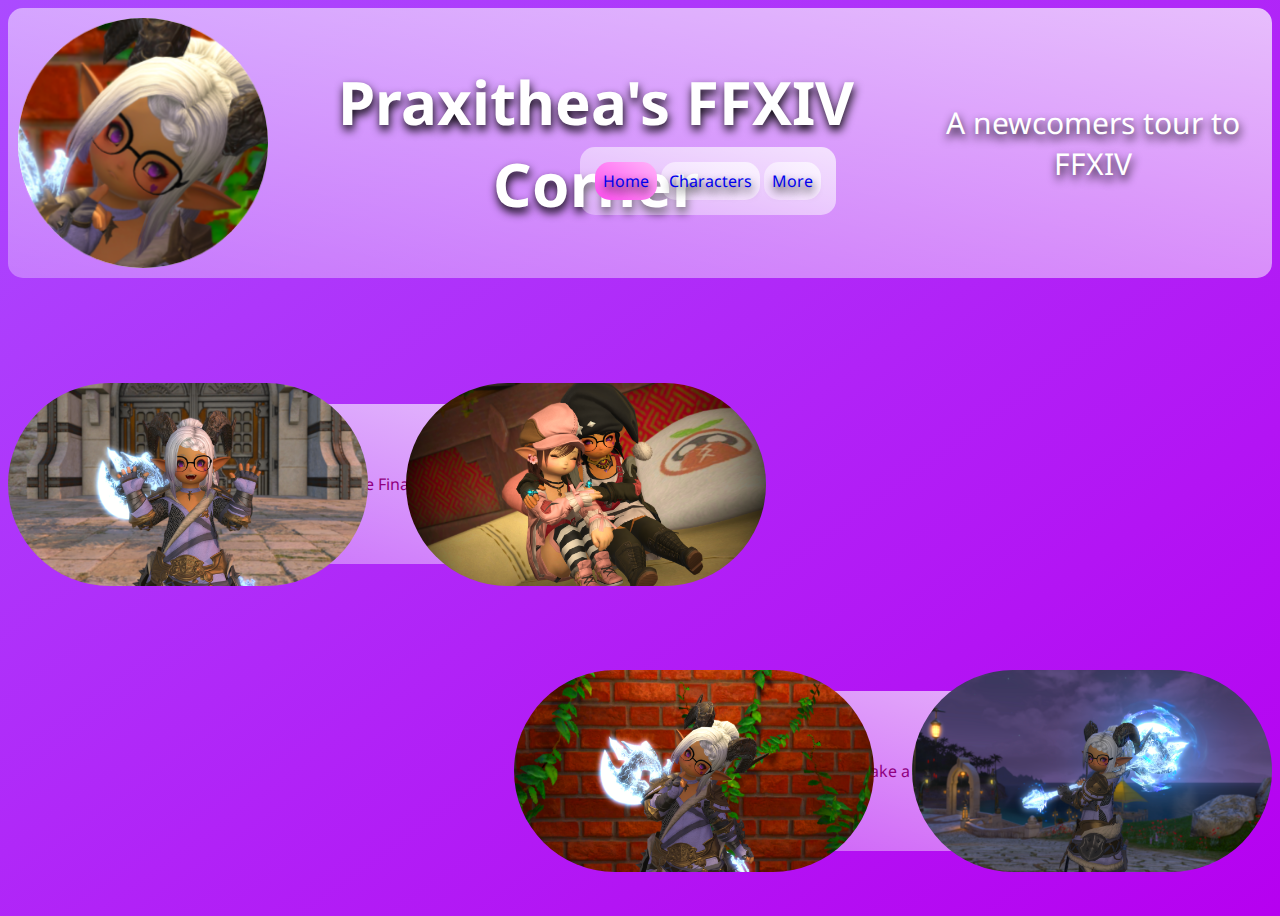
<file: index.html>
<!DOCTYPE html>
<html lang="en">
<style>
    @import url('https://fonts.googleapis.com/css2?family=Noto+Sans:wght@700&display=swap');
</style>
<html>

<head>
    <meta charset="UTF-8">
    <link rel="stylesheet" href="index.css">
    <title>Praxithea's FFXIV Tour</title>
    <div class="header">
        <img src="Images/Logo circle.png" alt="LogoPrax" class = "logoimg">
        <h1>Praxithea's FFXIV Corner</h1>
        <p>A newcomers tour to FFXIV</p>
    </div>
    <div>
        <ul class="navigation">
            <li><a href="index.html" class = "activebar">Home</a></li>
            <li><a href="characters.html">Characters</a></li>
            <li><a href="moreinfo.html">More</a></li>
        </ul>
    </div>
</head>

<body>

    <div>
        <p class="box1"><img src="Images/Woah.png" class="pic1">Welcome to my simple Final Fantasy 14 fan page!<img
                src="Images/Twopeep.png" class="pic3"></p>
    </div>
    <script type="text/javascript" src="vanilla-tilt.js"></script>
    <div>
        <p class="box2"><img src="Images/Axe.png" class="pic2">Feel free to take a look around!<img
                src="Images/Think.png" class="pic4"></p>
    </div>
    <script type="text/javascript" src="vanilla-tilt.js"></script>
    <script>
        VanillaTilt.init(document.querySelector(".pic1"), {
            max: 25,
            speed: 400
        });
    </script>
    <script>
        VanillaTilt.init(document.querySelector(".pic2"), {
            max: 25,
            speed: 400
        });
    </script>
    <script>
        VanillaTilt.init(document.querySelector(".pic3"), {
            max: 25,
            speed: 400
        });
    </script>
    <script>
        VanillaTilt.init(document.querySelector(".pic4"), {
            max: 25,
            speed: 400
        });
    </script>
    <div>

    </div>
</body>



</html>
</file>
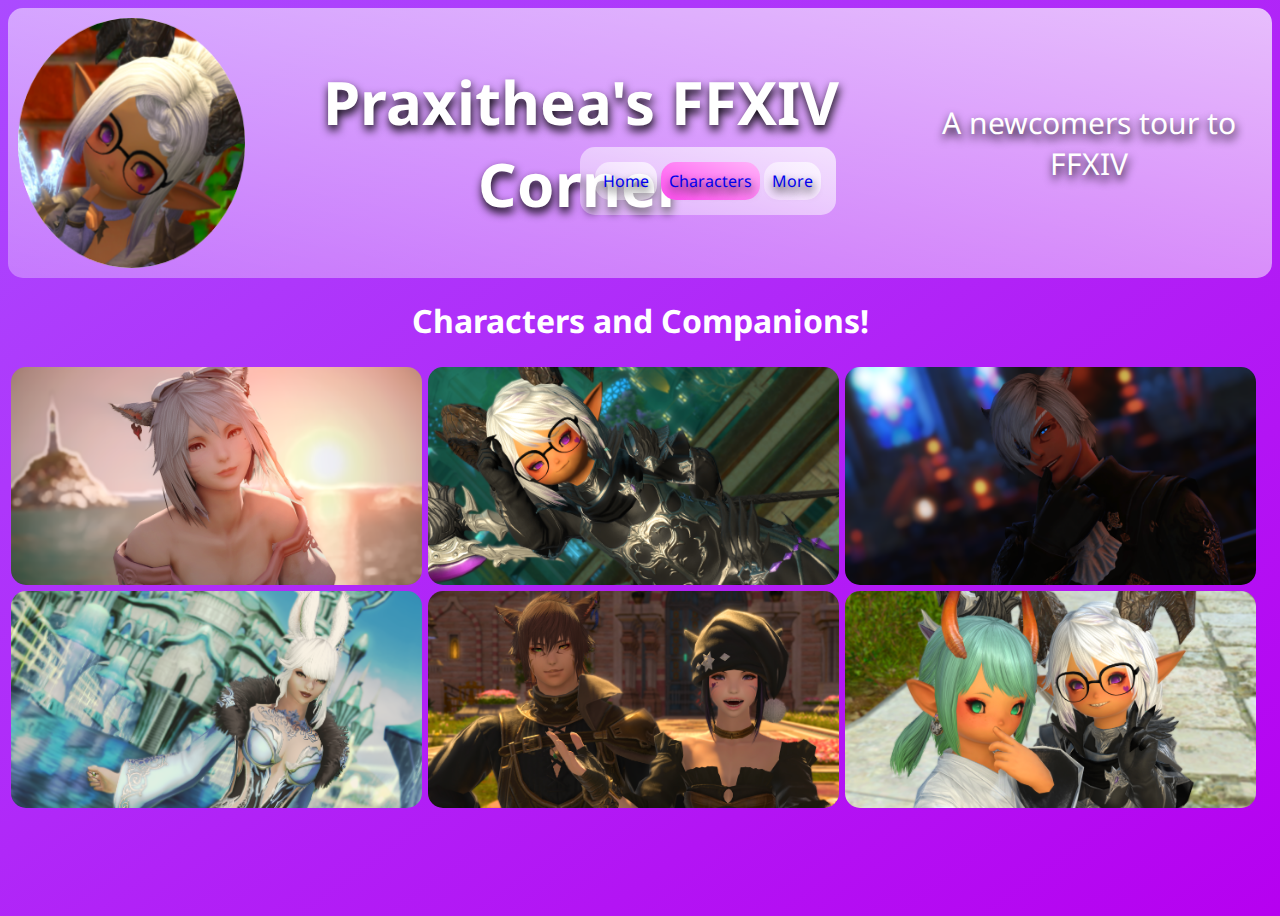
<file: characters.html>
<!DOCTYPE html>
<html lang="en">
<style>
    @import url('https://fonts.googleapis.com/css2?family=Noto+Sans:wght@700&display=swap');
</style>
<html>

<head>
    <meta charset="UTF-8">
    <link rel="stylesheet" href="characters.css">
    <title>Praxithea's FFXIV Tour</title>
    <div class="header">
        <img src="Images/Logo circle.png" alt="LogoPrax" class="logoimg">
        <h1>Praxithea's FFXIV Corner</h1>
        <p>A newcomers tour to FFXIV</p>
    </div>
    <div>
        <ul class="navigation">
            <li><a href="index.html">Home</a></li>
            <li><a href="characters.html" class="activebar">Characters</a></li>
            <li><a href="moreinfo.html">More</a></li>
        </ul>
    </div>
</head>

<body>
    <meta name="viewport" content="width=device-width, initial-scale=1.0">
    <h1>Characters and Companions!</h1>
    <div class="characterimagesall">
        <div class="characterimage">
            <img src="Images/AzaleaEinzbern.png" alt="">
            <span class="title">Azalea Einzbern</span>
            <span class="text">Azalea is a Miqo'te, a Human/Cat Hybrid race, She is a housing decoration enthusiast & casual player in FFXIV.</span>
        </div>
        <div class="characterimage">
            <img src="Images/ffxiv_04042021_045443_840.png" alt="">
            <span class="title">Praxithea Einzbern</span>
            <span class="text">Praxithea Einzbern is a Lalafel, A short but powerful race, They are an EX hardcore
                raider, now midcore.</span>
        </div>
        <div class="characterimage">
            <img src="Images/LucienCrow.png" alt="">
            <span class="title">Lucien Crow</span>
            <span class="text">Lucien Crow is a Miqo'te, He is a Roleplayer and manages many clubs in the FFXIV
                roleplaying community. </span>
        </div>
        <div class="characterimage">
            <img src="Images/SybilAyling.png" alt="">
            <span class="title">Ebesi Ayling</span>
            <span class="text">Ebesi is a Viera, She is a Roleplayer and EX hardcore raider who is also Scottish and
                speaks funny, but we love her regardless. Please, do not kill me Ebesi. I'm so sorry.</span>
        </div>
        <div class="characterimage">
            <img src="Images/ffxiv_19052020_155628_688.png" alt="">
            <span class="title">Azalea & Praxithea</span>
            <span class="text">Azalea & Praxithea are Miqo'te, This image is from a while ago when they both tried to
                play as opposite genders, it didn't last very long.</span>
        </div>
        <div class="characterimage">
            <img src="Images/Yume.png" alt="">
            <span class="title">Yumekuii Merry</span>
            <span class="text">Yumekuii Merry is a Lalafel, He is a casual player and a crafter who spends too much time
                making money in FFXIV. 300 Million... WHY. HOW. PLEASE GIVE ME YOUR MONEY. JERK.</span>
        </div>
    </div>
    <script type="text/javascript" src="vanilla-tilt.js"></script>
    <script>
        VanillaTilt.init(document.querySelectorAll(".characterimage"), {
            max: 25,
            speed: 400
        });
    </script>
</body>



</html>
</file>
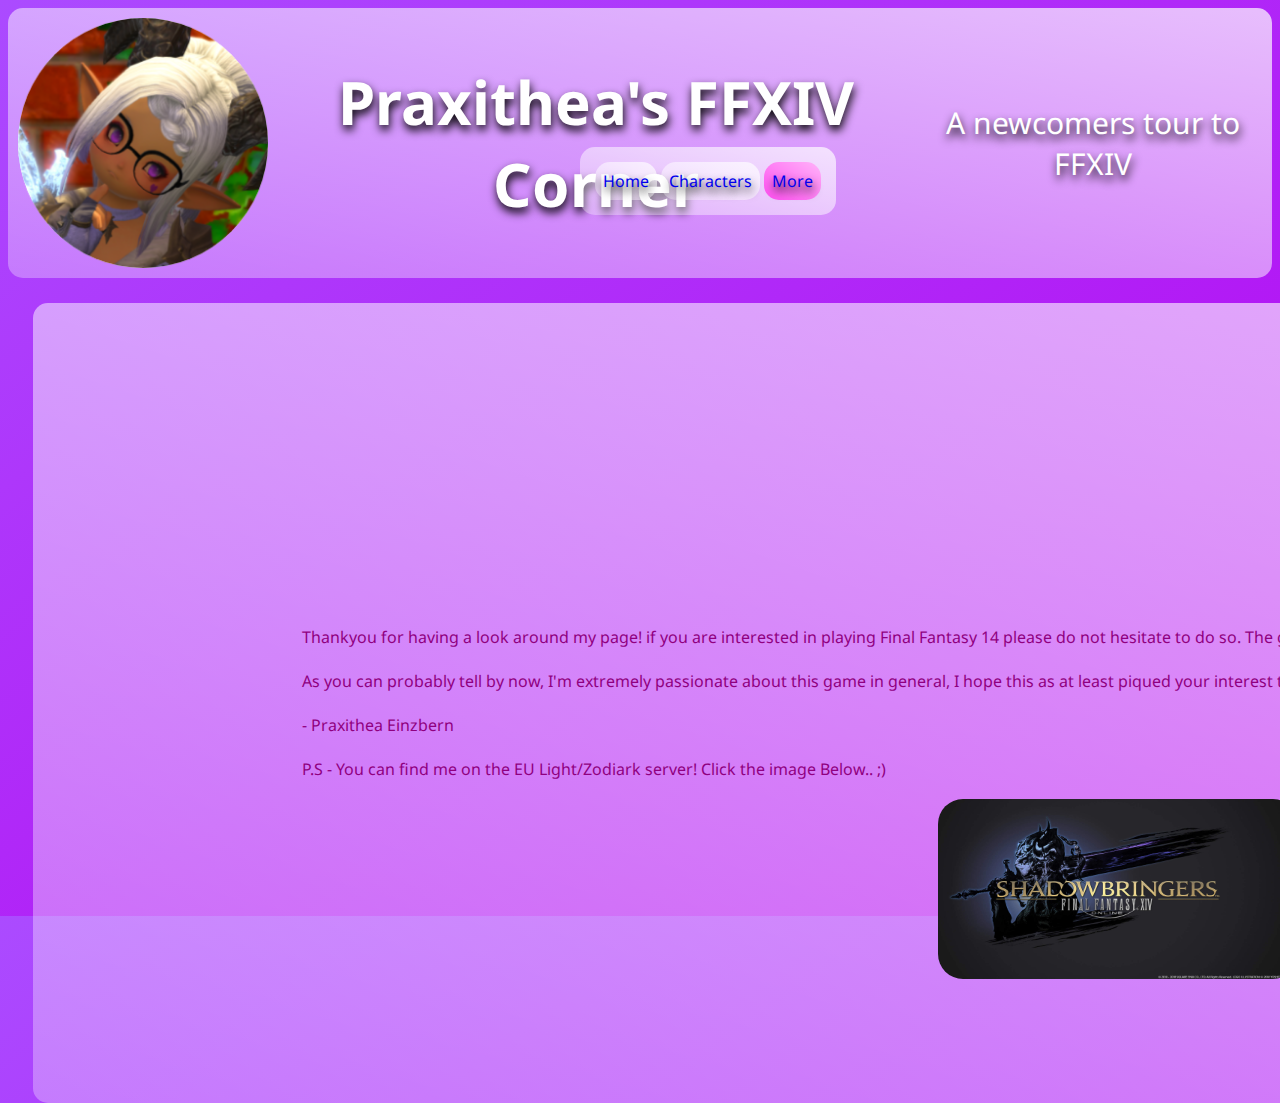
<file: moreinfo.html>
<!DOCTYPE html>
<html lang="en">
<style>
    @import url('https://fonts.googleapis.com/css2?family=Noto+Sans:wght@700&display=swap');
</style>
<html>

<head>
    <meta charset="UTF-8">
    <link rel="stylesheet" href="moreinfo.css">
    <title>Praxithea's FFXIV Tour</title>
    <div class="header">
        <img src="Images/Logo circle.png" alt="LogoPrax" class="logoimg">
        <h1>Praxithea's FFXIV Corner</h1>
        <p>A newcomers tour to FFXIV</p>
    </div>
    <div>
        <ul class="navigation">
            <li><a href="index.html">Home</a></li>
            <li><a href="characters.html">Characters</a></li>
            <li><a href="moreinfo.html" class="activebar">More</a></li>
        </ul>
    </div>
</head>

<body>
    <div class="mainbox">
        <p>Thankyou for having a look around my page! if you are interested in playing Final Fantasy 14 please do not
            hesitate to do so. The game has provided me with 8+ years of lasting friendships and fun, and still to this
            day offers many things to do.<br><br>
            As you can probably tell by now, I'm extremely passionate about this game in general, I hope this as at
            least piqued your interest to give it a try, after all, there's a free trial spanning up to level 60, so why
            not have a go? Hope to see you soon!<br><br>
            - Praxithea Einzbern <br><br>
            P.S - You can find me on the EU Light/Zodiark server! Click the image Below.. ;)</p>
        <a href="https://freetrial.finalfantasyxiv.com/gb/"><img src="Images/ffxiv-shadowbringers-logo-art.jpg"
                class="logolink"></a>
        <script type="text/javascript" src="vanilla-tilt.js"></script>
        <script>
            VanillaTilt.init(document.querySelector(".logolink"), {
                max: 25,
                speed: 400
            });
        </script>
    </div >

</body >



</html >
</file>
<file: index.css>
/* Style should be here for websites. */
/* Start top to bottom with styling */

@font-face {
    src: url('Fonts/OPTIEngeEtienne.otf');
    font-family: ffxiv; 
}


.header {
  display: flex;
  justify-content:space-between;
  align-items:center;
  padding: 10px;
  text-align: center;
  background: linear-gradient(to left bottom, rgba(255, 255, 255,0.7), rgba(255, 255, 255, 0.3));
  color: white;
  font-size: 30px;
  font-family: 'Noto Sans', sans-serif;
  text-shadow: 1px 5px 10px black;
  border-radius: 15px;
}

.logoimg {
  height:250px;
  width: 250px;
}

.navigation {
  list-style-type: none;
  text-align: center;
  margin: 30px;
  padding: 15px;
  background: linear-gradient(to left bottom, rgba(255, 255, 255,0.7), rgba(255, 255, 255, 0.3));
  border-radius: 15px;
  position: absolute;
  font-family: 'Noto Sans', sans-serif;
  text-shadow: 1px 5px 10px black;
  top: 13%;
  left: 43%;
}

li {
  display: inline-flex;
  justify-content: center;
  align-items: center;
}

a {
  display: block;
  padding: 8px;
  background: linear-gradient(to left bottom, rgba(255, 255, 255,0.7), rgba(255, 255, 255, 0.3));
  border-radius: 15px;
  text-decoration: none;
}

li a:hover {
  background-color: rgba(255, 0, 234, 0.3);
}

.activebar {
  background-color: rgb(255, 0, 234);
}

body {
    height:  100vh;
    background: linear-gradient(to left top,#B600F0, #AB4BFF);
  }
  


  #welcome {
    font-family: ffxiv;
    text-align: center;
    color: #800080;
  }

  .pic1 {
    width: 40vh;
    border-radius: 200px;
    position: absolute;
    left: -25%
  }

  .pic2 {

    width: 40vh;
    border-radius: 200px;
    position: absolute;
    right: -25%
  }
            
  .pic3 {

    width: 40vh;
    border-radius: 200px;
    position: absolute;
    right: -25%
  }

  .pic4 {
    width: 40vh;
    border-radius: 200px;
    position: absolute;
    left: -25%
  }

  .box1 {
    display: flex;
    justify-content: center;
    align-items: center;
    font-family: 'Noto Sans', sans-serif;
    width: 40%;
    height: 160px;
    margin: 10px auto 10px 200px;
    background: linear-gradient(to left bottom, rgba(255, 255, 255,0.7), rgba(255, 255, 255, 0.3));
    border-radius: 15px;
    color: #900080;
    position: relative;
    margin: 10%;
    
  }


  .box2 {
    display: flex;
    justify-content: center;
    align-items: center;
    font-family: 'Noto Sans', sans-serif;
    width: 40%;
    height: 160px;
    margin: 10px 200px 10px auto;
    background: linear-gradient(to left bottom, rgba(255, 255, 255,0.7), rgba(255, 255, 255, 0.3));
    border-radius: 15px;
    color: #900080;
    position: relative;
    margin-right: 10%;
  }
</file>
<file: characters.css>
@font-face {
    src: url('Fonts/OPTIEngeEtienne.otf');
    font-family: ffxiv; 
}


.header {
  display: flex;
  justify-content:space-between;
  align-items:center;
  padding: 10px;
  text-align: center;
  background: linear-gradient(to left bottom, rgba(255, 255, 255,0.7), rgba(255, 255, 255, 0.3));
  color: white;
  font-size: 30px;
  font-family: 'Noto Sans', sans-serif;
  text-shadow: 1px 5px 10px black;
  border-radius: 15px;
}
.logoimg {
  height:250px;
  width: 250px;
}
.navigation {
  list-style-type: none;
  text-align: center;
  margin: 30px;
  padding: 15px;
  background: linear-gradient(to left bottom, rgba(255, 255, 255,0.7), rgba(255, 255, 255, 0.3));
  border-radius: 15px;
  position: absolute;
  font-family: 'Noto Sans', sans-serif;
  text-shadow: 1px 5px 10px black;
  top: 13%;
  left: 43%;
}

li {
  display: inline-flex;
  justify-content: center;
  align-items: center;
}

a {
  display: block;
  padding: 8px;
  background: linear-gradient(to left bottom, rgba(255, 255, 255,0.7), rgba(255, 255, 255, 0.3));
  border-radius: 15px;
  text-decoration: none;
}

li a:hover {
  background-color: rgba(255, 0, 234, 0.3);
}

.activebar {
  background-color: rgb(255, 0, 234);
}

body {
    height:  100vh;
    background: linear-gradient(to left top,#B600F0, #AB4BFF);
  }
  


  #welcome {
    font-family: ffxiv;
    text-align: center;
    color: #800080;
  }

h1 {
  text-align: center;
  font-family: 'Noto Sans', sans-serif;
  color:white;
}
.characterimagesall {
  width: fit-content;
  margin: 20px auto;
  height: auto;
}

.characterimage{
  width: calc(33% - 6px);
  overflow:hidden;
  height: fit-content;
  margin:3px;
  padding: 0;
  display:block;
  position:relative;
  float:left;
  border-radius: 15px;
}

img {
  width: 100%;
  transition-duration: .3s;
  max-width: 100%;
  display:block;
  overflow:hidden;
  cursor:pointer;
}

.title {
  position:absolute;
  display:block;
  cursor:pointer;
  top: 35%;
  display: none;
  left: 50%;
  margin-right: -50%;
  transform: translate(-50%, -50%);
  font-family: 'Noto Sans', sans-serif;
  font-weight: bold;
  font-size: 1.6em;
  text-shadow: 1px 5px 10px black;
  transition-duration: .3s;
}

.text {
  position:absolute;
  top: 70%;
  cursor:pointer;
  max-width: 80%;
  text-align:center;
  left: 50%;
  text-shadow: 1px 5px 10px black;
  font-size: 1em;
  font-family: 'Noto Sans', sans-serif;
  display:none;
  margin-right: -50%;
  transition-duration: .3s;
  transform: translate(-50%, -50%) 
}

.characterimage:hover img {
  transform: scale(1.2);
  transition-duration: .3s;
  filter: grayscale(50%);
  opacity: .7;
}

.characterimage:hover span {
  color:white;
  display: block;
  transition-duration: .3s;
}

@media only screen and (max-width: 900px) {
    .characterimage {
        width: calc(50% - 6px);
    }
}

@media only screen and (max-width: 400px) {
    .characterimage {
        width: 100%;
    }
}
</file>
<file: moreinfo.css>
@font-face {
    src: url('Fonts/OPTIEngeEtienne.otf');
    font-family: ffxiv; 
}


.header {
  display: flex;
  justify-content:space-between;
  align-items:center;
  padding: 10px;
  text-align: center;
  background: linear-gradient(to left bottom, rgba(255, 255, 255,0.7), rgba(255, 255, 255, 0.3));
  color: white;
  font-size: 30px;
  font-family: 'Noto Sans', sans-serif;
  text-shadow: 1px 5px 10px black;
  border-radius: 15px;
}

.logoimg {
  height:250px;
  width: 250px;
}

.navigation {
  list-style-type: none;
  text-align: center;
  margin: 30px;
  padding: 15px;
  background: linear-gradient(to left bottom, rgba(255, 255, 255,0.7), rgba(255, 255, 255, 0.3));
  border-radius: 15px;
  position: absolute;
  font-family: 'Noto Sans', sans-serif;
  text-shadow: 1px 5px 10px black;
  top: 13%;
  left: 43%;
}

li {
  display: inline-flex;
  justify-content: center;
  align-items: center;
}

a {
  display: block;
  padding: 8px;
  background: linear-gradient(to left bottom, rgba(255, 255, 255,0.7), rgba(255, 255, 255, 0.3));
  border-radius: 15px;
  text-decoration: none;
}

li a:hover {
  background-color: rgba(255, 0, 234, 0.3);
}

.activebar {
  background-color: rgb(255, 0, 234);
}

body {
    height:  100vh;
    background: linear-gradient(to left top,#B600F0, #AB4BFF);
  }
  


  #welcome {
    font-family: ffxiv;
    text-align: center;
    color: #800080;
  }

  .mainbox {
    display: flex;
    justify-content: center;
    align-items: center;
    font-family: 'Noto Sans', sans-serif;
    width: 2380px;
    height: 800px;
    margin: 10px auto 10px 200px;
    background: linear-gradient(to left bottom, rgba(255, 255, 255,0.7), rgba(255, 255, 255, 0.3));
    border-radius: 15px;
    color: #900080;
    position: relative;
    margin: 2%;
    
  }

  .logolink {
    display: flex;
    height: 20vh;
    width: 40vh;
    border-radius: 25px;
    position: absolute;
    top: 62%;
    left: 38%;
  }
</file>
